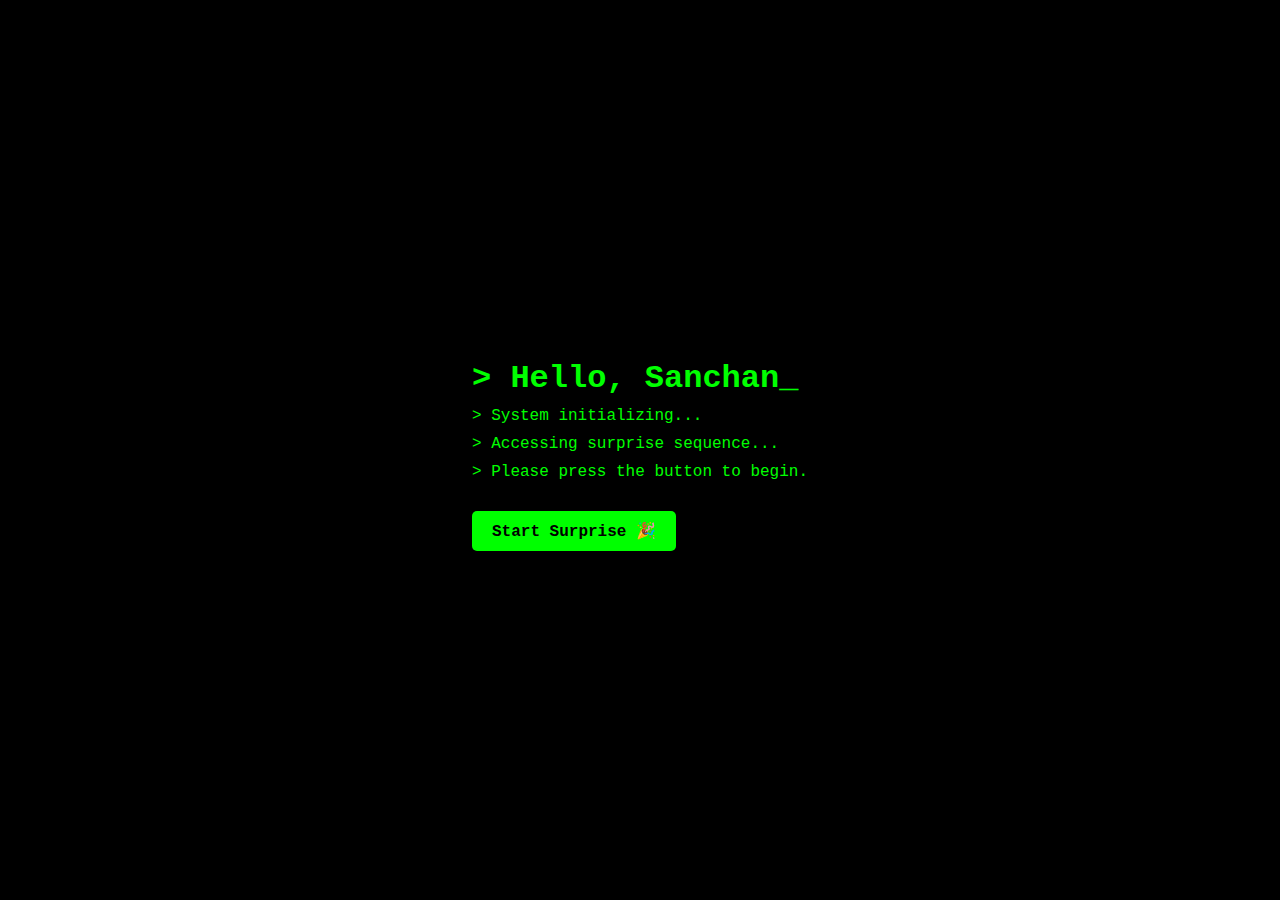
<file: index.html>
<!DOCTYPE html>
<html lang="en">
<head>
  <meta charset="UTF-8" />
  <meta name="viewport" content="width=device-width, initial-scale=1.0"/>
  <title>Welcome, Sanchan!</title>
  <link rel="stylesheet" href="style/main.css" />
</head>
<body class="terminal">
  <div class="container">
    <h1>> Hello, Sanchan_</h1>
    <p>> System initializing...</p>
    <p>> Accessing surprise sequence...</p>
    <p>> Please press the button to begin.</p>
    <a href="unlock.html" class="btn">Start Surprise 🎉</a>
  </div>
</body>
</html>
</file>
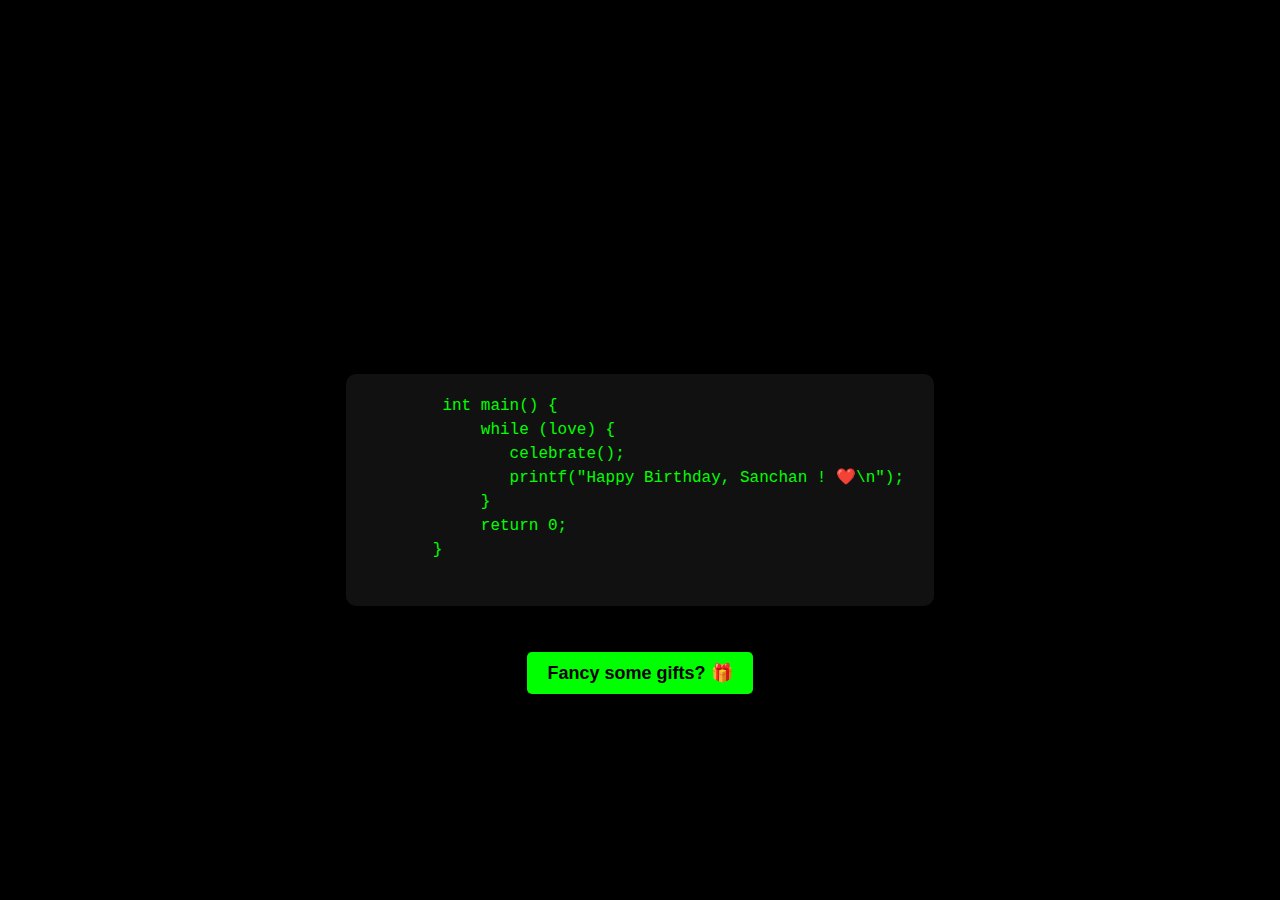
<file: final.html>
<!DOCTYPE html>
<html lang="en">

<head>
    <meta charset="UTF-8" />
    <meta name="viewport" content="width=device-width, initial-scale=1.0" />
    <title>Final Surprise 🎂</title>
    <link rel="stylesheet" href="style/main.css" />
    <style>
        .cake {
            font-size: 80px;
            animation: popIn 1.5s ease-out forwards;
            opacity: 0;
            transform: scale(0.5);
            margin-top: 40px;
            text-align: center;
        }

        @keyframes popIn {
            0% {
                transform: scale(0.5);
                opacity: 0;
            }

            50% {
                transform: scale(1.2);
                opacity: 1;
            }

            100% {
                transform: scale(1);
                opacity: 1;
            }
        }

        .code-block {
            background-color: #111;
            padding: 20px 30px 20px 10px;
            border-radius: 10px;
            color: #0f0;
            font-family: 'Courier New', Courier, monospace;
            margin-top: 30px;
            font-size: 16px;
            white-space: pre-wrap;
            line-height: 1.5;
            text-align: left;
            overflow-x: hidden;
            max-width: 100%;
        }

        .gift-btn {
            margin-top: 30px;
            padding: 10px 20px;
            font-size: 18px;
            font-weight: bold;
            background-color: #0f0;
            color: #000;
            border: none;
            border-radius: 5px;
            cursor: pointer;
        }

        .gift-btn:hover {
            background-color: #0c0;
        }
    </style>
</head>

<body class="terminal">
    <div class="container" style="text-align: center;">
        <div class="cake" id="cake">🎂🎂🎂</div>

        <pre class="code-block">
         int main() {
             while (love) {
                celebrate();
                printf("Happy Birthday, Sanchan ! ❤️\n");
             }
             return 0;
        }
        </pre>


        <button class="gift-btn" onclick="goToGift()">Fancy some gifts? 🎁</button>
    </div>

    <script>
        function goToGift() {
            window.location.href = "gift.html";
        }
    </script>
</body>

</html>
</file>
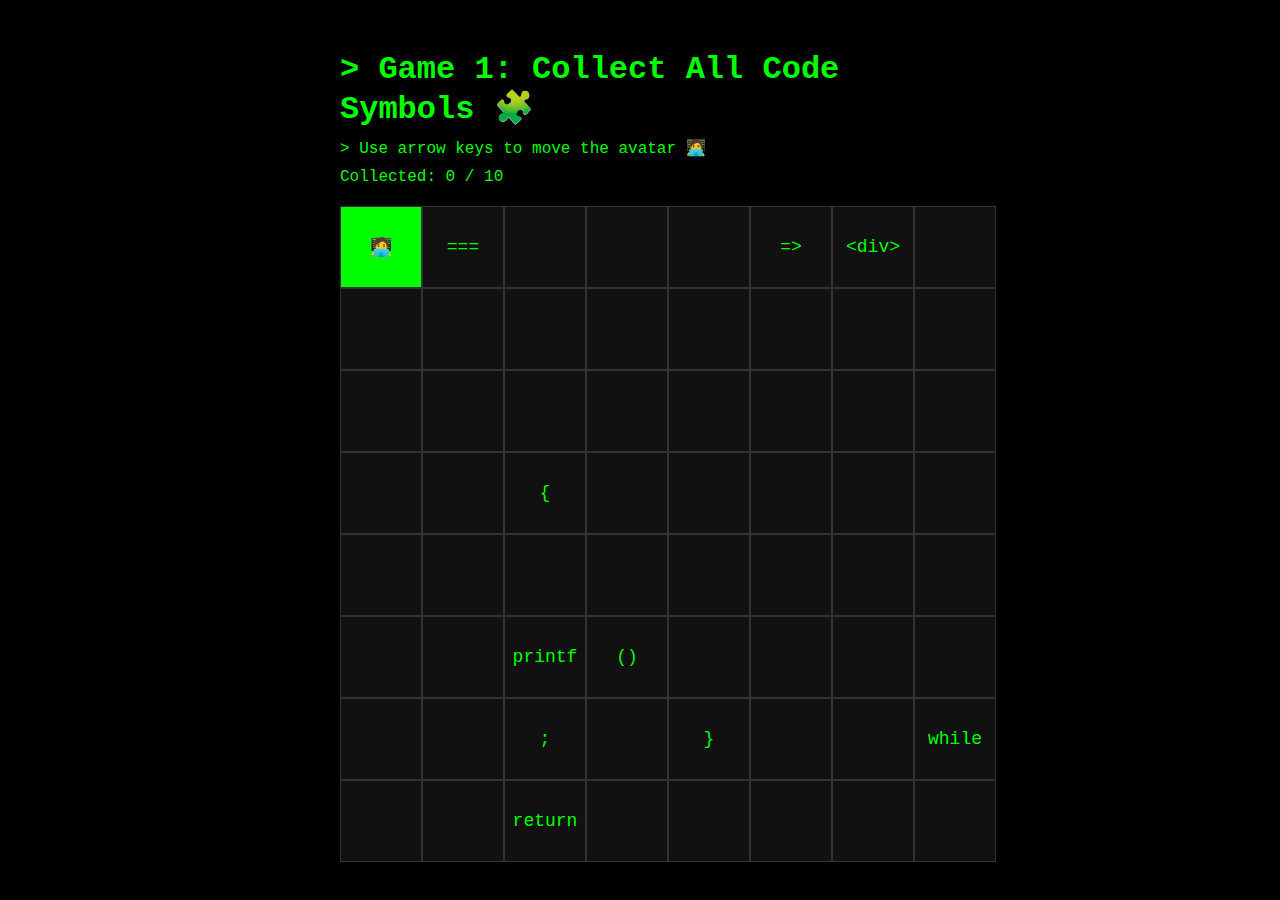
<file: game.html>
<!DOCTYPE html>
<html lang="en">

<head>
    <meta charset="UTF-8" />
    <meta name="viewport" content="width=device-width, initial-scale=1.0" />
    <title>Game 1 - Collect the Symbols</title>
    <link rel="stylesheet" href="style/main.css" />
    <style>
        .grid {
            display: grid;
            grid-template-columns: repeat(8, 80px);
            grid-template-rows: repeat(8, 80px);
            gap: 2px;
            margin-top: 20px;
        }

        .cell {
            width: 80px;
            height: 80px;
            background-color: #111;
            color: #0f0;
            font-size: 18px;
            display: flex;
            align-items: center;
            justify-content: center;
            border: 1px solid #333;
            text-align: center;
            overflow: hidden;
            word-break: break-word;
        }

        .avatar {
            background-color: #0f0;
            color: #000;
        }

        .collected {
            background-color: #333;
            color: #333;
        }
    </style>
</head>

<body class="terminal">
    <div class="container">
        <h1>> Game 1: Collect All Code Symbols 🧩</h1>
        <p>> Use arrow keys to move the avatar 🧑‍💻</p>
        <p id="status">Collected: 0 / 10</p>
        <div class="grid" id="gameGrid"></div>
    </div>

    <script>
        const gridSize = 8;
        const totalSymbols = 10;
        const grid = document.getElementById("gameGrid");
        const status = document.getElementById("status");

        const symbols = [";", "{", "}", "()", "while", "return", "printf", "=>", "===", "<div>"];
        let collected = 0;

        let avatarX = 0;
        let avatarY = 0;

        // 2D array to hold the cell elements
        const cells = [];

        // Place the grid
        for (let y = 0; y < gridSize; y++) {
            cells[y] = [];
            for (let x = 0; x < gridSize; x++) {
                const cell = document.createElement("div");
                cell.classList.add("cell");
                cell.dataset.x = x;
                cell.dataset.y = y;
                grid.appendChild(cell);
                cells[y][x] = cell;
            }
        }

        // Place avatar
        function drawAvatar() {
            // Remove all old avatar icons
            for (let y = 0; y < gridSize; y++) {
                for (let x = 0; x < gridSize; x++) {
                    const cell = cells[y][x];
                    if (cell.classList.contains("avatar")) {
                        cell.classList.remove("avatar");
                        // Clear avatar emoji but keep symbol text if it's a symbol
                        const isSymbolHere = symbolPositions.find(pos => pos.x === x && pos.y === y);
                        cell.innerText = isSymbolHere ? isSymbolHere.symbol : "";
                    }
                }
            }

            // Draw new avatar
            const avatarCell = cells[avatarY][avatarX];
            avatarCell.classList.add('avatar');
            avatarCell.innerText = "🧑‍💻";
        }


        // Randomly place symbols
        let symbolPositions = [];
        function placeSymbols() {
            while (symbolPositions.length < totalSymbols) {
                const x = Math.floor(Math.random() * gridSize);
                const y = Math.floor(Math.random() * gridSize);

                if ((x !== avatarX || y !== avatarY) && !symbolPositions.find(pos => pos.x === x && pos.y === y)) {
                    const cell = cells[y][x];
                    const symbol = symbols[symbolPositions.length];
                    cell.innerText = symbol;
                    symbolPositions.push({ x, y, symbol });
                }
            }
        }

        // Movement logic
        document.addEventListener("keydown", e => {
            let moved = false;

            if (e.key === "ArrowUp" && avatarY > 0) {
                avatarY--; moved = true;
            }
            if (e.key === "ArrowDown" && avatarY < gridSize - 1) {
                avatarY++; moved = true;
            }
            if (e.key === "ArrowLeft" && avatarX > 0) {
                avatarX--; moved = true;
            }
            if (e.key === "ArrowRight" && avatarX < gridSize - 1) {
                avatarX++; moved = true;
            }

            if (moved) {
                checkSymbolCollection();
                drawAvatar();
            }
        });

        // Check collection
        function checkSymbolCollection() {
            const found = symbolPositions.find(pos => pos.x === avatarX && pos.y === avatarY);
            if (found) {
                const cell = cells[avatarY][avatarX];
                cell.innerText = ""; // remove symbol
                cell.classList.add("collected");
                collected++;
                symbolPositions = symbolPositions.filter(pos => !(pos.x === avatarX && pos.y === avatarY));
                status.innerText = `Collected: ${collected} / ${totalSymbols}`;

                if (collected === totalSymbols) {
                    status.innerText = "> All symbols collected! Moving to next game...";
                    setTimeout(() => {
                        window.location.href = "game2.html"; // we'll make this next
                    }, 2000);
                }
            }
        }

        // Initialize
        placeSymbols();
        drawAvatar();
    </script>
</body>

</html>
</file>
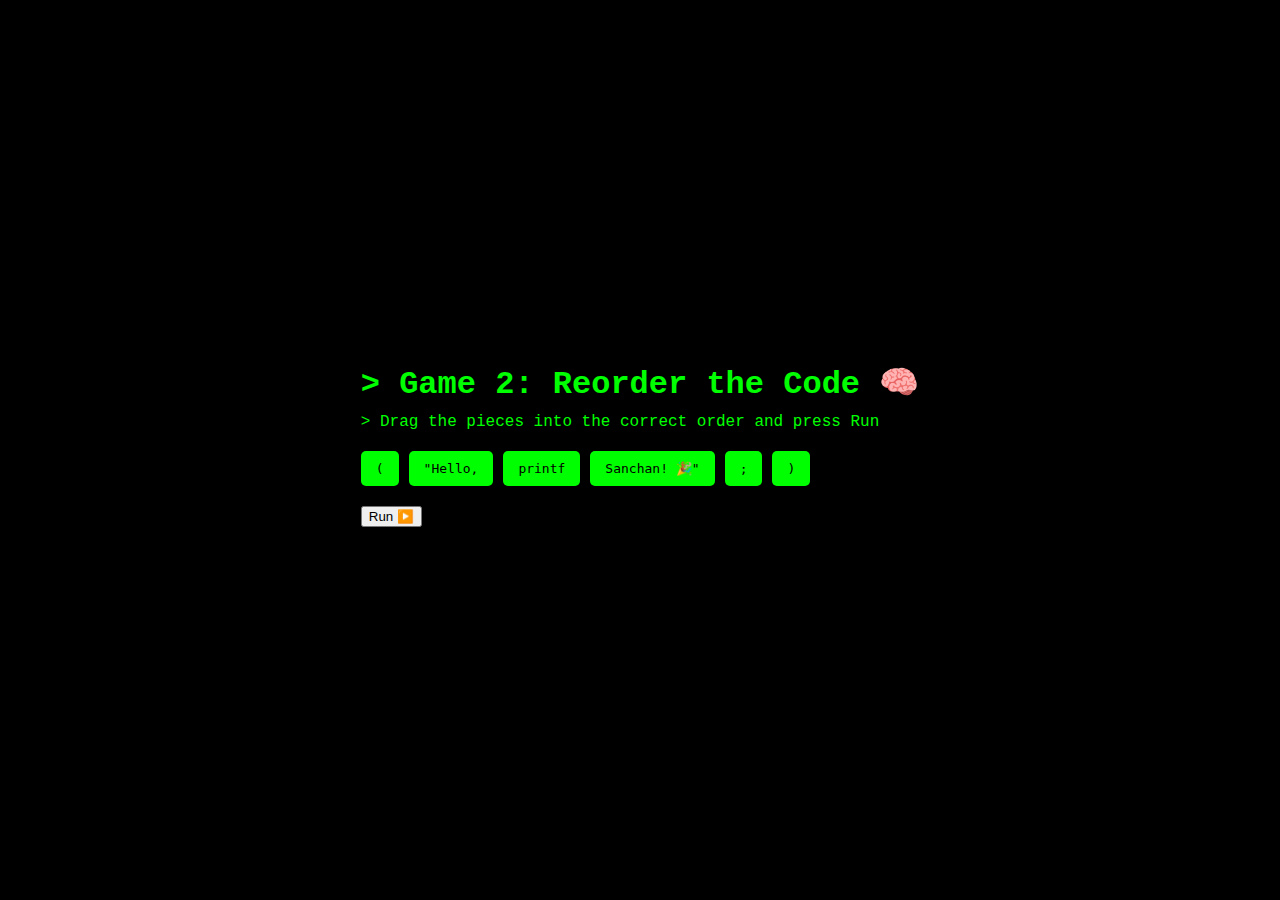
<file: game2.html>
<!DOCTYPE html>
<html lang="en">

<head>
    <meta charset="UTF-8" />
    <meta name="viewport" content="width=device-width, initial-scale=1.0" />
    <title>Game 2 - Reorder Code</title>
    <link rel="stylesheet" href="style/main.css" />
    <style>
        .puzzle-container {
            display: flex;
            flex-wrap: wrap;
            gap: 10px;
            margin: 20px 0;
        }

        .code-piece {
            background: #0f0;
            color: #000;
            padding: 10px 15px;
            border-radius: 5px;
            font-family: monospace;
            cursor: grab;
        }

        #output {
            margin-top: 20px;
            font-family: monospace;
            font-size: 18px;
            color: #0f0;
        }
    </style>
</head>

<body class="terminal">
    <div class="container">
        <h1>> Game 2: Reorder the Code 🧠</h1>
        <p>> Drag the pieces into the correct order and press Run</p>

        <div class="puzzle-container" id="codePieces"></div>

        <button onclick="runCode()">Run ▶️</button>
        <p id="output"></p>
    </div>

    <script>
        const correctOrder = ['printf', '(', '"Hello,', 'Sanchan! 🎉"', ')', ';'];
        const shuffled = [...correctOrder].sort(() => Math.random() - 0.5);
        const container = document.getElementById("codePieces");

        // Generate draggable elements
        shuffled.forEach((text, index) => {
            const div = document.createElement("div");
            div.className = "code-piece";
            div.draggable = true;
            div.innerText = text;
            div.id = `piece-${index}`;
            div.addEventListener("dragstart", dragStart);
            div.addEventListener("dragover", dragOver);
            div.addEventListener("drop", drop);
            container.appendChild(div);
        });

        let draggedElement = null;

        function dragStart(event) {
            draggedElement = event.target;
        }

        function dragOver(event) {
            event.preventDefault();
        }

        function drop(event) {
            event.preventDefault();
            const target = event.target;

            if (draggedElement && target.classList.contains("code-piece") && draggedElement !== target) {
                const draggedIndex = Array.from(container.children).indexOf(draggedElement);
                const targetIndex = Array.from(container.children).indexOf(target);

                if (draggedIndex < targetIndex) {
                    container.insertBefore(draggedElement, target.nextSibling);
                } else {
                    container.insertBefore(draggedElement, target);
                }
            }
        }

        function runCode() {
            const currentOrder = Array.from(container.children).map(div => div.innerText);
            const output = document.getElementById("output");

            if (JSON.stringify(currentOrder) === JSON.stringify(correctOrder)) {
                output.innerText = 'Output: Hello, Sanchan! 🎉';
                setTimeout(() => {
                    window.location.href = "game3.html";
                }, 2000);
            } else {
                output.innerText = 'Error: Output mismatch. Try again.';
            }
        }
    </script>

</body>

</html>
</file>
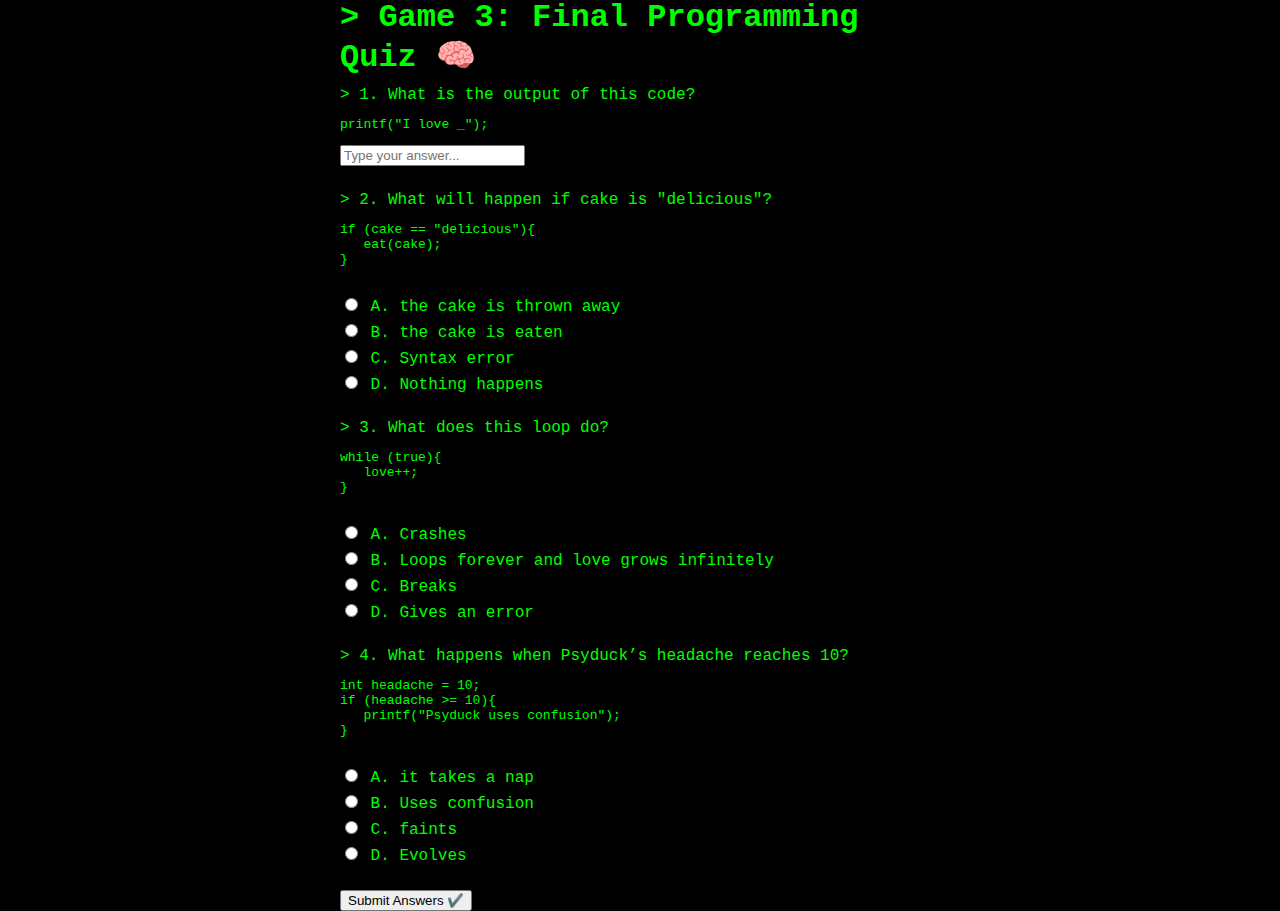
<file: game3.html>
<!DOCTYPE html>
<html lang="en">
<head>
  <meta charset="UTF-8" />
  <meta name="viewport" content="width=device-width, initial-scale=1.0"/>
  <title>Game 3 - Quiz</title>
  <link rel="stylesheet" href="style/main.css" />
  <style>
    .quiz-question {
      margin-bottom: 25px;
    }
    label {
      display: block;
      margin-top: 5px;
    }
  </style>
</head>
<body class="terminal">
  <div class="container">
    <h1>> Game 3: Final Programming Quiz 🧠</h1>

    <!-- Q1 -->
    <div class="quiz-question">
      <p>> 1. What is the output of this code?</p>
      <pre>printf("I love _");</pre>
      <input type="text" id="q1" placeholder="Type your answer..." />
    </div>

    <!-- Q2 -->
    <div class="quiz-question">
      <p>> 2. What will happen if cake is "delicious"?</p>
      <pre>
if (cake == "delicious"){
   eat(cake);
}
      </pre>
      <label><input type="radio" name="q2" value="A" /> A. the cake is thrown away</label>
      <label><input type="radio" name="q2" value="B" /> B. the cake is eaten</label>
      <label><input type="radio" name="q2" value="C" /> C. Syntax error</label>
      <label><input type="radio" name="q2" value="D" /> D. Nothing happens</label>
    </div>

    <!-- Q3 -->
    <div class="quiz-question">
      <p>> 3. What does this loop do?</p>
      <pre>
while (true){
   love++;
}
      </pre>
      <label><input type="radio" name="q3" value="A" /> A. Crashes</label>
      <label><input type="radio" name="q3" value="B" /> B. Loops forever and love grows infinitely</label>
      <label><input type="radio" name="q3" value="C" /> C. Breaks</label>
      <label><input type="radio" name="q3" value="D" /> D. Gives an error</label>
    </div>

    <!-- Q4 -->
    <div class="quiz-question">
      <p>> 4. What happens when Psyduck’s headache reaches 10?</p>
      <pre>
int headache = 10;
if (headache >= 10){
   printf("Psyduck uses confusion");
}
      </pre>
      <label><input type="radio" name="q4" value="A" /> A. it takes a nap</label>
      <label><input type="radio" name="q4" value="B" /> B. Uses confusion</label>
      <label><input type="radio" name="q4" value="C" /> C. faints</label>
      <label><input type="radio" name="q4" value="D" /> D. Evolves</label>
    </div>

    <button onclick="checkQuiz()">Submit Answers ✔️</button>
  </div>

  <script>
    function checkQuiz() {
      const q1 = document.getElementById("q1").value.trim().toLowerCase();
      const q2 = document.querySelector('input[name="q2"]:checked')?.value;
      const q3 = document.querySelector('input[name="q3"]:checked')?.value;
      const q4 = document.querySelector('input[name="q4"]:checked')?.value;

      if (
        (q1 === "you" || q1 === "sanchan" || q1 === "reichan") &&
        q2 === "B" &&
        q3 === "B" &&
        q4 === "B"
      ) {
        window.location.href = "final.html";
      } else {
        alert("Oops! One or more answers are wrong. Try again!");
      }
    }
  </script>
</body>
</html>
</file>
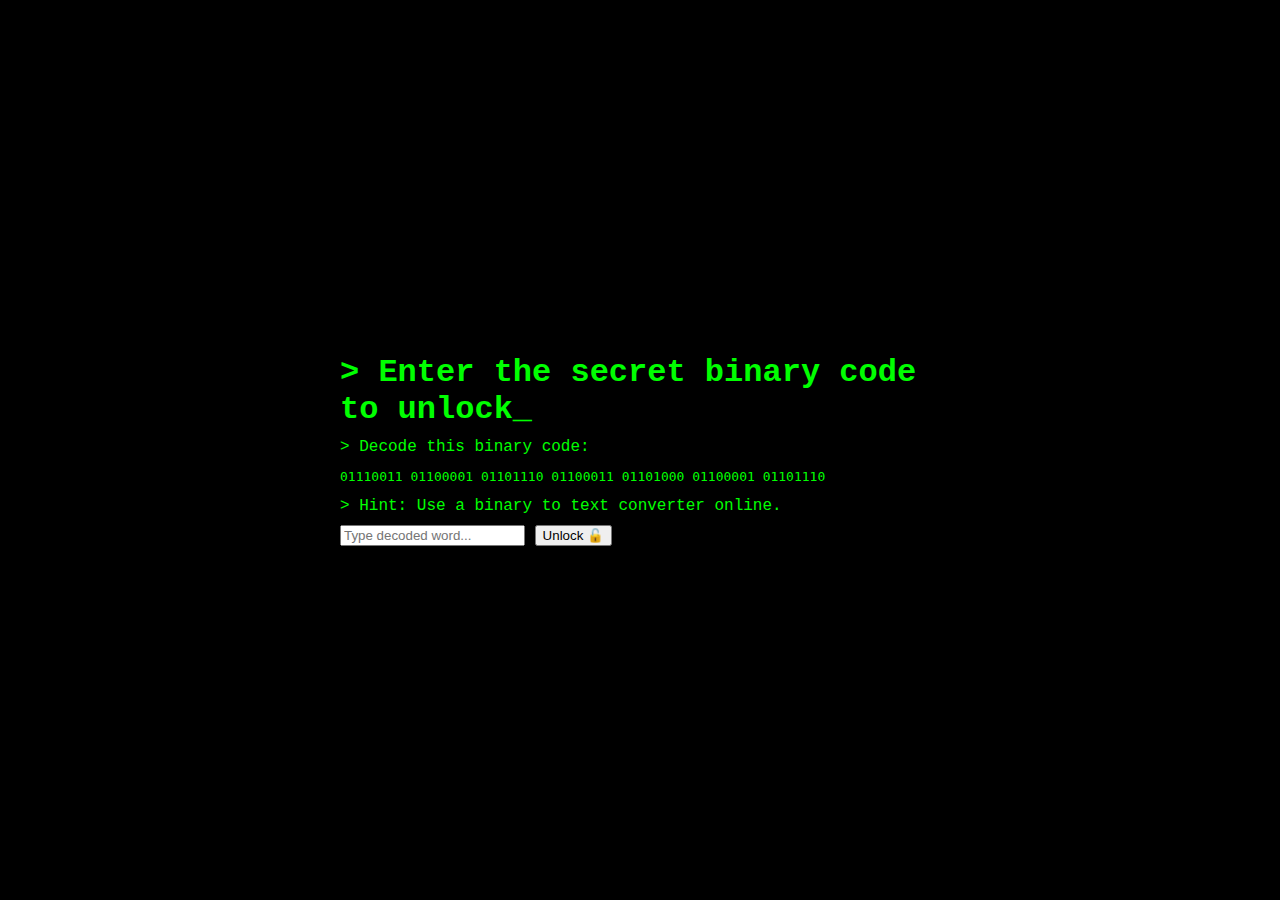
<file: unlock.html>
<!DOCTYPE html>
<html lang="en">

<head>
    <meta charset="UTF-8" />
    <meta name="viewport" content="width=device-width, initial-scale=1.0" />
    <title>Unlock the Surprise</title>
    <link rel="stylesheet" href="style/main.css" />
</head>

<body class="terminal">
    <div class="container">
        <h1>> Enter the secret binary code to unlock_</h1>
        <p>> Decode this binary code:</p>
        <pre id="binaryDisplay">01110011 01100001 01101110 01100011 01101000 01100001 01101110</pre>
        <p>> Hint: Use a binary to text converter online.</p>

        <input type="text" id="binaryInput" placeholder="Type decoded word..." />
        <button onclick="checkCode()">Unlock 🔓</button>
        <p id="message"></p>
    </div>

    <script>
        function binaryToText(binary) {
            return binary
                .split(" ")
                .map(bin => String.fromCharCode(parseInt(bin, 2)))
                .join("");
        }

        function checkCode() {
            const input = document.getElementById("binaryInput").value.trim().toLowerCase();

            if (input === "sanchan") {
                document.getElementById("message").innerHTML = "> Access granted. Redirecting...";
                setTimeout(() => {
                    window.location.href = "game.html";
                }, 2000);
            } else {
                document.getElementById("message").innerHTML = "> Access denied. Try again.";
            }
        }
    </script>
</body>

</html>
</file>
<file: style/main.css>
body.terminal {
  background-color: #000;
  color: #00ff00;
  font-family: 'Courier New', Courier, monospace;
  display: flex;
  align-items: center;
  justify-content: center;
  height: 100vh;
  margin: 0;
}

.container {
  text-align: left;
  max-width: 600px;
}

h1, p {
  margin: 10px 0;
}

.btn {
  display: inline-block;
  margin-top: 20px;
  background-color: #00ff00;
  color: #000;
  padding: 10px 20px;
  text-decoration: none;
  font-weight: bold;
  border-radius: 5px;
  transition: 0.3s;
}

.btn:hover {
  background-color: #00cc00;
}
</file>
